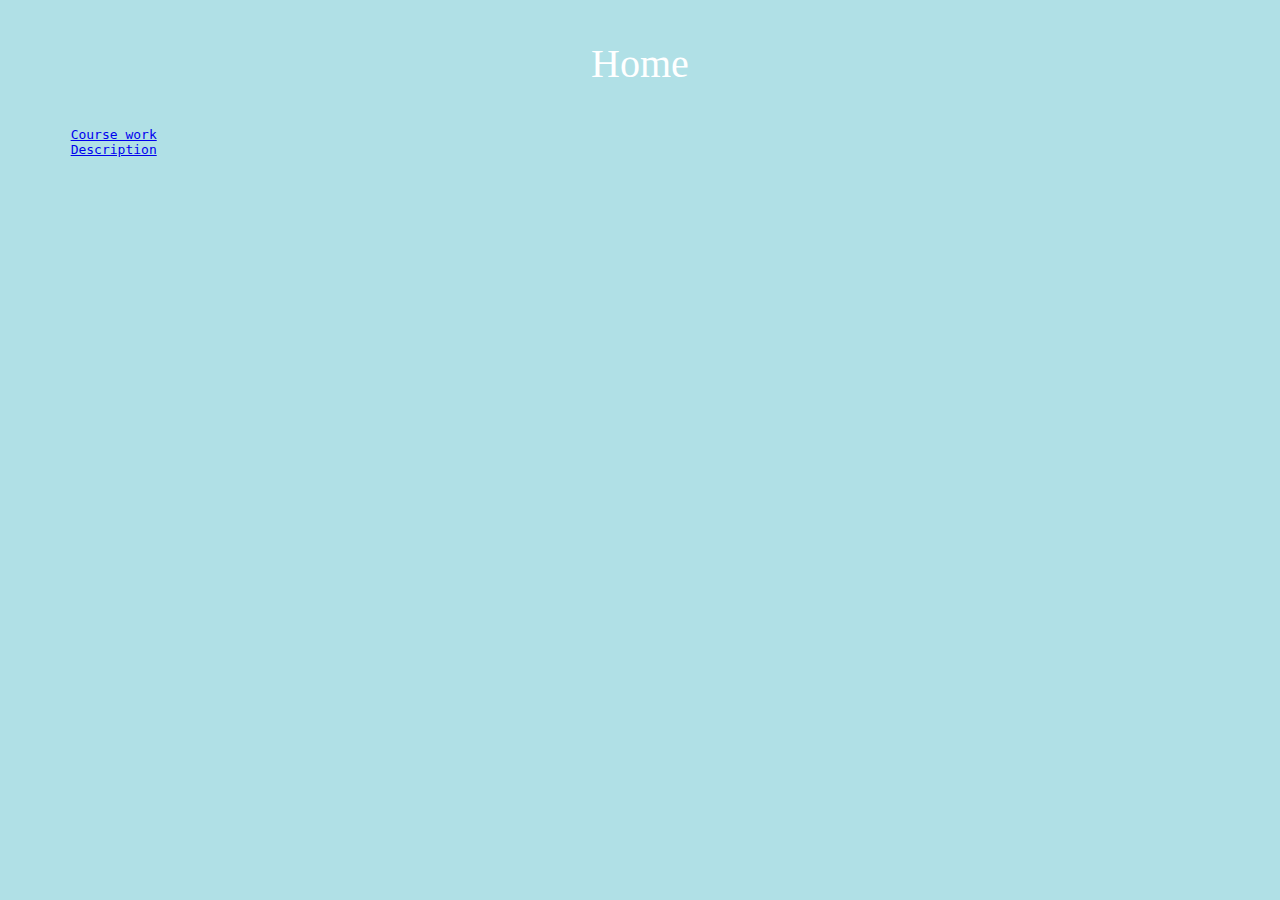
<file: public_html/index.html>
<!DOCTYPE html>
<!--
To change this license header, choose License Headers in Project Properties.
To change this template file, choose Tools | Templates
and open the template in the editor.
-->
<html>
    <head>
        <title>TODO supply a title</title>
        
        <meta charset="UTF-8">
        <meta name="viewport" content="width=device-width, initial-scale=1.0">
    </head>
    <body>
        <body style="background-color:powderblue;">
            <p style="color:white;text-align:center; font-size:40px">Home</p> <pre>
        <a href="courseWork/coursework.html">Course work</a>
        <a href="courseWork/description.txt">Description</a>
            </pre>
    </body>
</html>
</file>
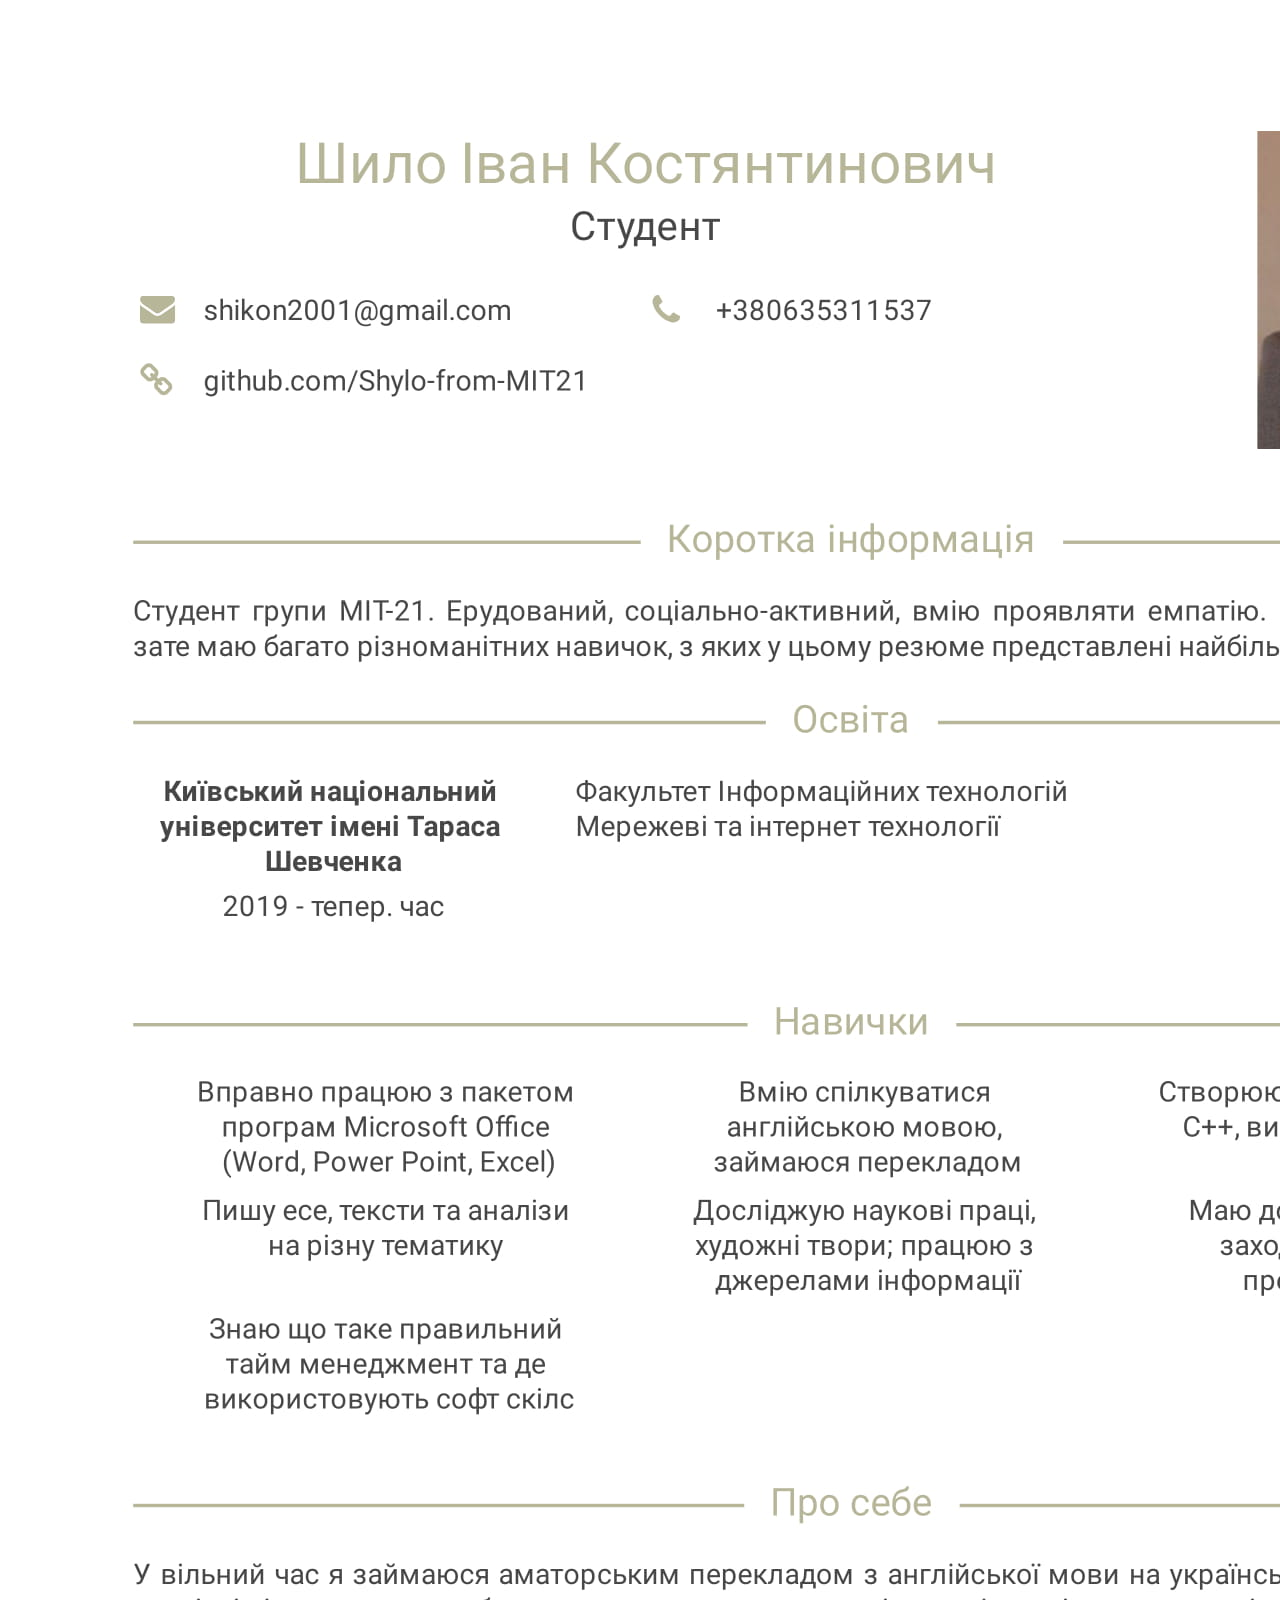
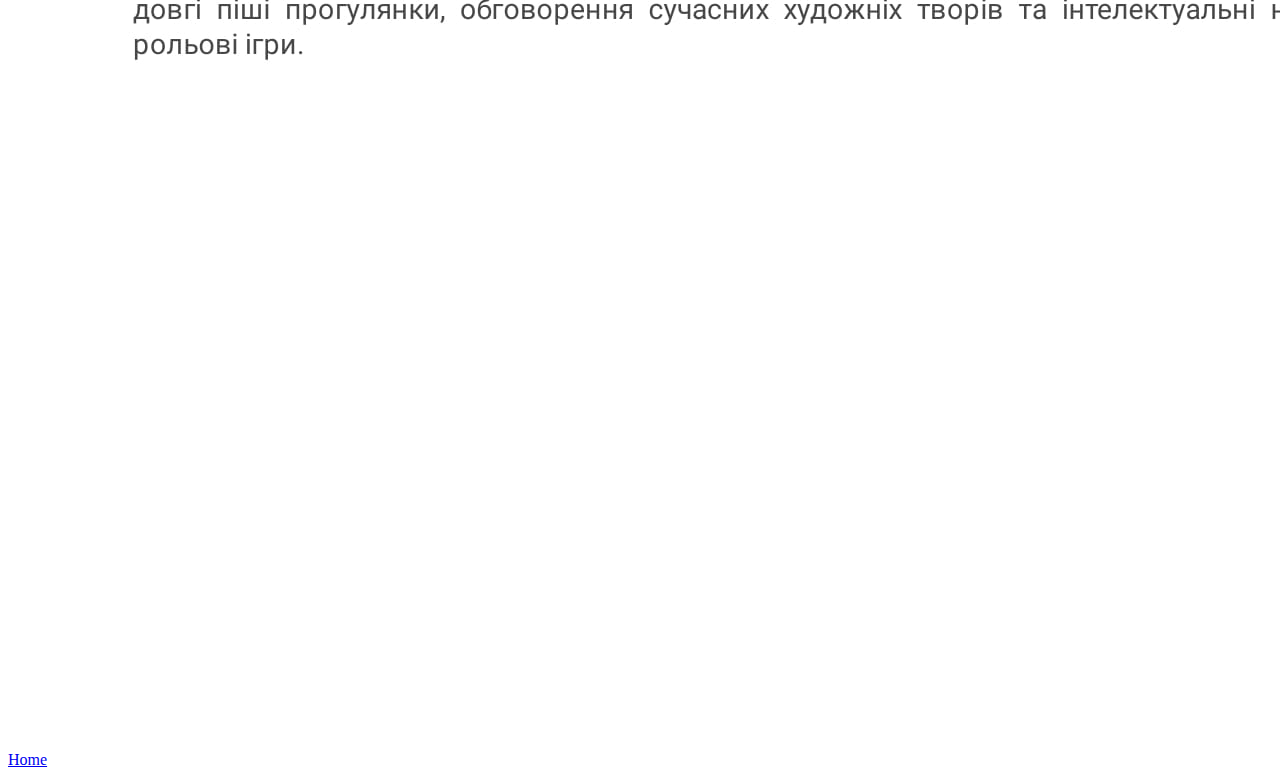
<file: public_html/practice1/practice1.html>
<!DOCTYPE html>
<!--
To change this license header, choose License Headers in Project Properties.
To change this template file, choose Tools | Templates
and open the template in the editor.
-->
<html>
    <head>
        <title>TODO supply a title</title>
        <meta charset="UTF-8">
        <meta name="viewport" content="width=device-width, initial-scale=1.0">
    </head>
    <body>
        <img src="image/Ivan_Shylo_resume (1)-1.jpg" alt=""/>
        <a href="../courseWork/coursework.html">Home</a>
    </body>
</html>
</file>
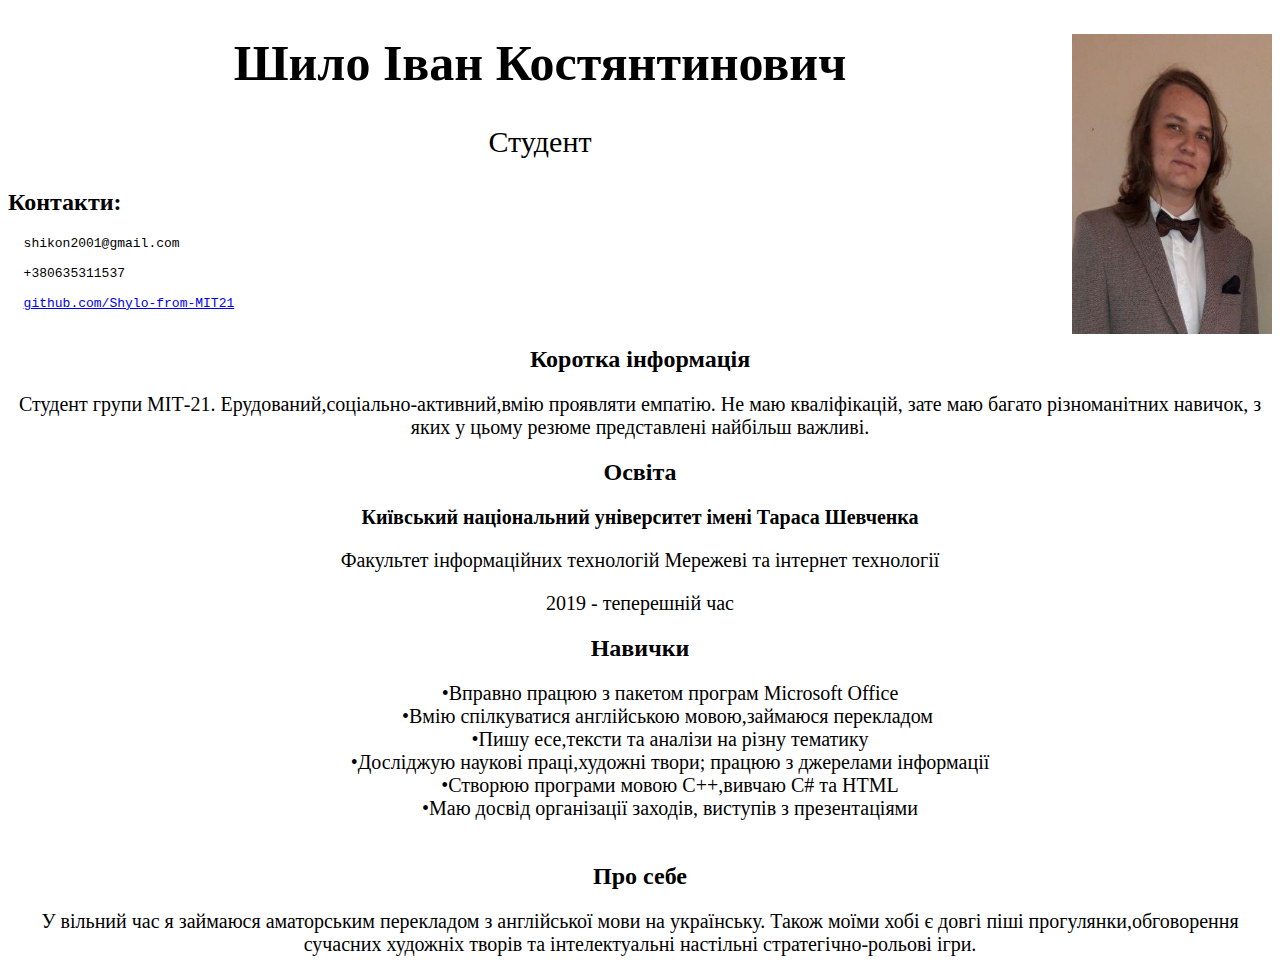
<file: public_html/practice2/practice2.html>
<!DOCTYPE html>
<!--
To change this license header, choose License Headers in Project Properties.
To change this template file, choose Tools | Templates
and open the template in the editor.
-->
<html>
    <head>
        <title>CV_html</title>
        <meta charset="UTF-8">
        <meta name="viewport" content="width=device-width, initial-scale=1.0">
    </head>
        <body>

        <img src="image/во фраке.jpg" alt="" style="float:right; width:200px;height:300px;">
    <h1 style="font-size:50px; text-align:center;">Шило Іван Костянтинович</h1>
    <p style="font-size:30px; text-align:center;">Студент</p>

        <h2 style="">Контакти:</h2>
        <pre>  shikon2001@gmail.com

  +380635311537

  <a href="https://github.com/Shylo-from-MIT21">github.com/Shylo-from-MIT21</a>
        </pre>
        <h2 style="text-align:center;">Коротка інформація</h2>
        <p style="font-size:20px;text-align:center">
            Студент групи МІТ-21. Ерудований,соціально-активний,вмію проявляти емпатію.
            Не маю кваліфікацій, зате маю багато різноманітних навичок, з яких у 
            цьому резюме представлені найбільш важливі.
        </p>
        <h2 style="text-align:center;">Освіта</h2>
        <p style="font-size:20px;text-align:center"><b>
        Київський національний університет імені Тараса Шевченка
            </b> <p style="font-size:20px;text-align:center">Факультет інформаційних технологій
Мережеві та інтернет технології
            <p style="font-size:20px;text-align:center">2019 - теперешній час</p>
        <h2 style="text-align:center;">Навички</h2>
        <pre style="font-size:20px;font-family:verdana;text-align:center">
            •Вправно працюю з пакетом програм Microsoft Office
            •Вмію спілкуватися англійською мовою,займаюся перекладом 
            •Пишу есе,тексти та аналізи на різну тематику
            •Досліджую наукові праці,художні твори; працюю з джерелами інформації
            •Створюю програми мовою С++,вивчаю С# та HTML
            •Маю досвід організації заходів, виступів з презентаціями
        </pre>
        <h2 style="text-align:center;">Про себе</h2>
        <p style="font-size:20px;text-align:center">
            У вільний час я займаюся аматорським перекладом з англійської мови на українську.
            Також моїми хобі є довгі піші прогулянки,обговорення сучасних 
            художніх творів та інтелектуальні настільні стратегічно-рольові ігри.
        </p>
 
    </body>
</html>
</file>
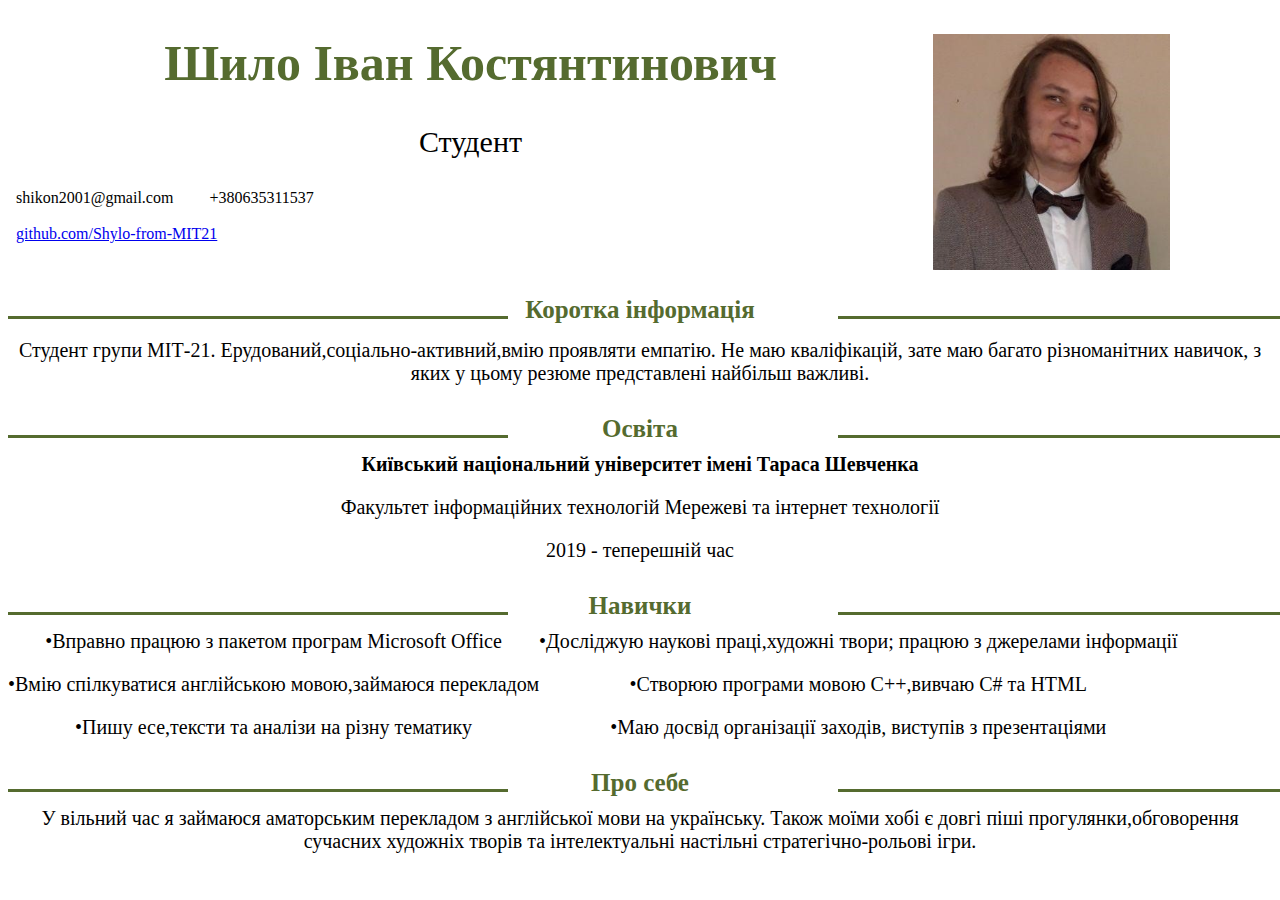
<file: public_html/practice3/practice3.html>
<!DOCTYPE html>
<!--
To change this license header, choose License Headers in Project Properties.
To change this template file, choose Tools | Templates
and open the template in the editor.
-->

    <head>
        <title>CV_html</title>
        <meta charset="UTF-8">
        <meta name="viewport" content="width=device-width, initial-scale=1.0">
        <link href="folderCSS/newcss_practise3.css" rel="stylesheet" type="text/css"/>
    </head>
    
    <body>
        <div class="photo">
            <a href="practice3.html">
                <img src="image/во фраке.jpg" alt=""/>
            </a>
        </div>
        
    <h1 style="font-size:50px; text-align:center;">Шило Іван Костянтинович</h1>
    <p style="font-size:30px;">Студент</p>

        
        <pre>  shikon2001@gmail.com         +380635311537

  <a href="https://github.com/Shylo-from-MIT21">github.com/Shylo-from-MIT21</a>
        </pre>
        <div style="text-align:center ;" class="line">
            <pre> Коротка інформація </pre>
        </div>
        <p>
        Студент групи МІТ-21. Ерудований,соціально-активний,вмію проявляти емпатію.
        Не маю кваліфікацій, зате маю багато різноманітних навичок, з яких у 
        цьому резюме представлені найбільш важливі.
        </p>
        <div style="text-align:center ;" class="line">
         Освіта
        </div>
        <p><b>
        Київський національний університет імені Тараса Шевченка
           </b> <p>Факультет інформаційних технологій
Мережеві та інтернет технології
            <p>2019 - теперешній час</p>
        <div style="text-align:center ;" class="line">
        Навички
        </div>
        
        <div class="card">
            <div class="card-block">

                <p>•Вправно працюю з пакетом програм Microsoft Office</p>
                <p>•Вмію спілкуватися англійською мовою,займаюся перекладом</p>
                <p>•Пишу есе,тексти та аналізи на різну тематику</p>
            </div>
            <div class="card-block">
     
                <p>•Досліджую наукові праці,художні твори; працюю з джерелами інформації</p>
                <p>•Створюю програми мовою С++,вивчаю С# та HTML</p>
                <p>•Маю досвід організації заходів, виступів з презентаціями</p>
            </div>
        </div>
        <div style="text-align:center ;" class="line">
        Про себе
        </div>
        <p>
            У вільний час я займаюся аматорським перекладом з англійської мови на українську.
            Також моїми хобі є довгі піші прогулянки,обговорення сучасних 
            художніх творів та інтелектуальні настільні стратегічно-рольові ігри.
        </p>
    </body>
</file>
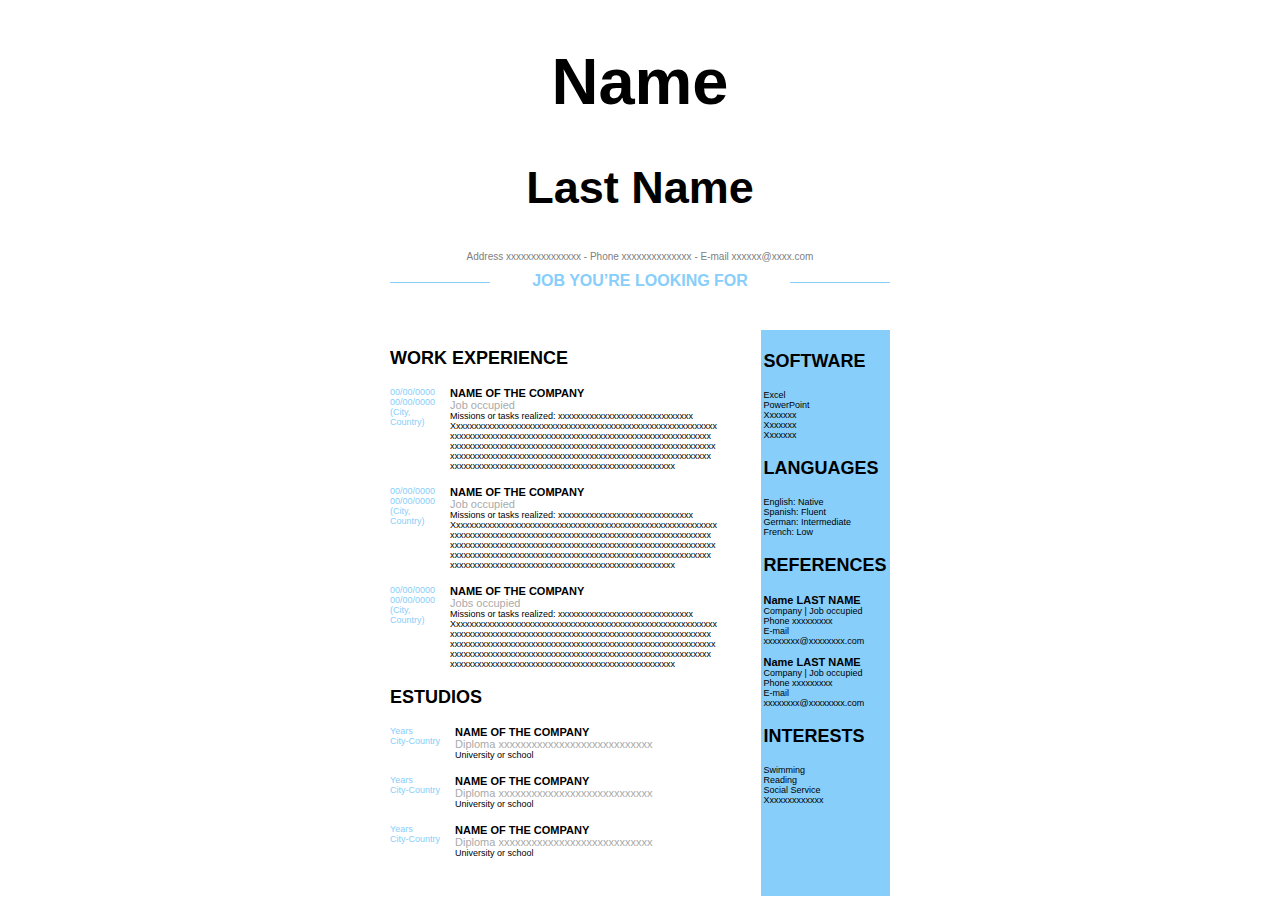
<file: public_html/practice4/practice4.html>
<!DOCTYPE html>
<!--
To change this license header, choose License Headers in Project Properties.
To change this template file, choose Tools | Templates
and open the template in the editor.
-->
<html lang="en">
    <head>
        <meta charset="UTF-8">
        <meta name="viewport" content="width=device-width, initial-scale=1.0">
        <title>Title</title>
        <link rel="stylesheet" href="FolderCSS4/css4.css">
    </head>
<body>
<div class="page">
    <h1 style="font-size: 65px;">Name</h1>
    <h2 style="font-size: 45px;">Last Name</h2>

    <div style="	font-size: 10px; color: gray;">
	Address xxxxxxxxxxxxxxx   -   Phone xxxxxxxxxxxxxx   -   E-mail xxxxxx@xxxx.com
    </div>

	<div class="job">
		JOB YOU’RE LOOKING FOR
	</div>

	<div class="container">

		<article class="article">
		<h3>WORK EXPERIENCE</h3>
		<div class="article__inner">

			<div class="left">
			00/00/0000 <br>
			00/00/0000 <br>
			(City, Country)
			</div>

			<div class="right">
				<div class="head">
				NAME OF THE COMPANY
				</div>
			    <div class="sub">
				Job occupied
				</div>
				<div class="text">
				Missions or tasks realized: xxxxxxxxxxxxxxxxxxxxxxxxxxxxxx
				Xxxxxxxxxxxxxxxxxxxxxxxxxxxxxxxxxxxxxxxxxxxxxxxxxxxxxxxxxxx xxxxxxxxxxxxxxxxxxxxxxxxxxxxxxxxxxxxxxxxxxxxxxxxxxxxxxxxxx xxxxxxxxxxxxxxxxxxxxxxxxxxxxxxxxxxxxxxxxxxxxxxxxxxxxxxxxxxx  xxxxxxxxxxxxxxxxxxxxxxxxxxxxxxxxxxxxxxxxxxxxxxxxxxxxxxxxxx  xxxxxxxxxxxxxxxxxxxxxxxxxxxxxxxxxxxxxxxxxxxxxxxxxx
				</div>
			</div>
				</div>
			<div class="article__inner">
			<div class="left">
			00/00/0000 <br>
			00/00/0000 <br>
			(City, Country)
			</div>

				<div class="right">
					<div class="head">
						NAME OF THE COMPANY
					</div>
					<div class="sub">
						Job occupied
					</div>
					<div class="text">
						Missions or tasks realized: xxxxxxxxxxxxxxxxxxxxxxxxxxxxxx
						Xxxxxxxxxxxxxxxxxxxxxxxxxxxxxxxxxxxxxxxxxxxxxxxxxxxxxxxxxxx xxxxxxxxxxxxxxxxxxxxxxxxxxxxxxxxxxxxxxxxxxxxxxxxxxxxxxxxxx xxxxxxxxxxxxxxxxxxxxxxxxxxxxxxxxxxxxxxxxxxxxxxxxxxxxxxxxxxx  xxxxxxxxxxxxxxxxxxxxxxxxxxxxxxxxxxxxxxxxxxxxxxxxxxxxxxxxxx  xxxxxxxxxxxxxxxxxxxxxxxxxxxxxxxxxxxxxxxxxxxxxxxxxx
                                        </div>
				</div>

			</div>

			<div class="article__inner">
				<div class="left">
					00/00/0000 <br>
					00/00/0000 <br>
					(City, Country)
				</div>

				<div class="right">
					<div class="head">
						NAME OF THE COMPANY
					</div>
					<div class="sub">
						Jobs occupied
					</div>
					<div class="text">
						Missions or tasks realized: xxxxxxxxxxxxxxxxxxxxxxxxxxxxxx
							Xxxxxxxxxxxxxxxxxxxxxxxxxxxxxxxxxxxxxxxxxxxxxxxxxxxxxxxxxxx xxxxxxxxxxxxxxxxxxxxxxxxxxxxxxxxxxxxxxxxxxxxxxxxxxxxxxxxxx xxxxxxxxxxxxxxxxxxxxxxxxxxxxxxxxxxxxxxxxxxxxxxxxxxxxxxxxxxx  xxxxxxxxxxxxxxxxxxxxxxxxxxxxxxxxxxxxxxxxxxxxxxxxxxxxxxxxxx  xxxxxxxxxxxxxxxxxxxxxxxxxxxxxxxxxxxxxxxxxxxxxxxxxx
                                        </div>
				</div>

			</div>
				<h3>ESTUDIOS</h3>
				<div class="article__inner">
					<div class="left">
						Years <br>
						City-Country
					</div>
				<div class="right">
					<div class="head">
						NAME OF THE COMPANY
					</div>

					<div class="sub">
						Diploma xxxxxxxxxxxxxxxxxxxxxxxxxxxx
					</div>
					<div class="text">
						University  or  school
					</div>
                                </div>
                                    
                                </div>

			<div class="article__inner">

				<div class="left">
					Years <br>
					City-Country
                                </div>

				<div class="right">
					<div class="head">
						NAME OF THE COMPANY
					</div>
						
					<div class="sub">
						Diploma xxxxxxxxxxxxxxxxxxxxxxxxxxxx
					</div>

					<div class="text">
						University  or  school
					</div>
				</div>

			</div>
			<div class="article__inner">
				<div class="left">
				Years <br>
					City-Country
                                </div>

				<div class="right">
					<div class="head">
						NAME OF THE COMPANY
					</div>
					<div class="sub">
						Diploma xxxxxxxxxxxxxxxxxxxxxxxxxxxx
					</div>
                                    <div class="text">
					University  or  school
                                    </div>
				</div>

			</div>

			</article>
			<aside class="aside">

			<div class="aside__item">
				<h3>SOFTWARE</h3>

				<div class="text">
					Excel <br>
					PowerPoint <br>
					Xxxxxxx <br>
					Xxxxxxx <br>
					Xxxxxxx <br>
                                </div>	
			</div>
                            <div class="aside__item">
				<h3>LANGUAGES</h3>
				<div class="text">
					English: Native <br>
					Spanish: Fluent <br>
					German: Intermediate <br>
					French: Low
				</div>	
			</div>
                            <div class="aside__item">
                                <h3>REFERENCES</h3>
					<div class="sub">Name LAST NAME</div>
					<div class="text">
						Company | Job occupied<br>
						Phone xxxxxxxxx<br>
						E-mail xxxxxxxx@xxxxxxxx.com

					</div>
					<div class="sub sub--2">Name LAST NAME
                                        </div>
				<div class="text">
					Company | Job occupied<br>
					Phone xxxxxxxxx<br>
					E-mail xxxxxxxx@xxxxxxxx.com
                                </div>	
			</div>

				<div class="aside__item">
				<h3>INTERESTS</h3>
					
					<div class="text">
						Swimming <br>
						Reading <br>
						Social Service <br>
						Xxxxxxxxxxxxx

					</div>	
				</div>
			</aside>
		</div> 	
	</div> 
	
    
    
    
</body>
</html>
</file>
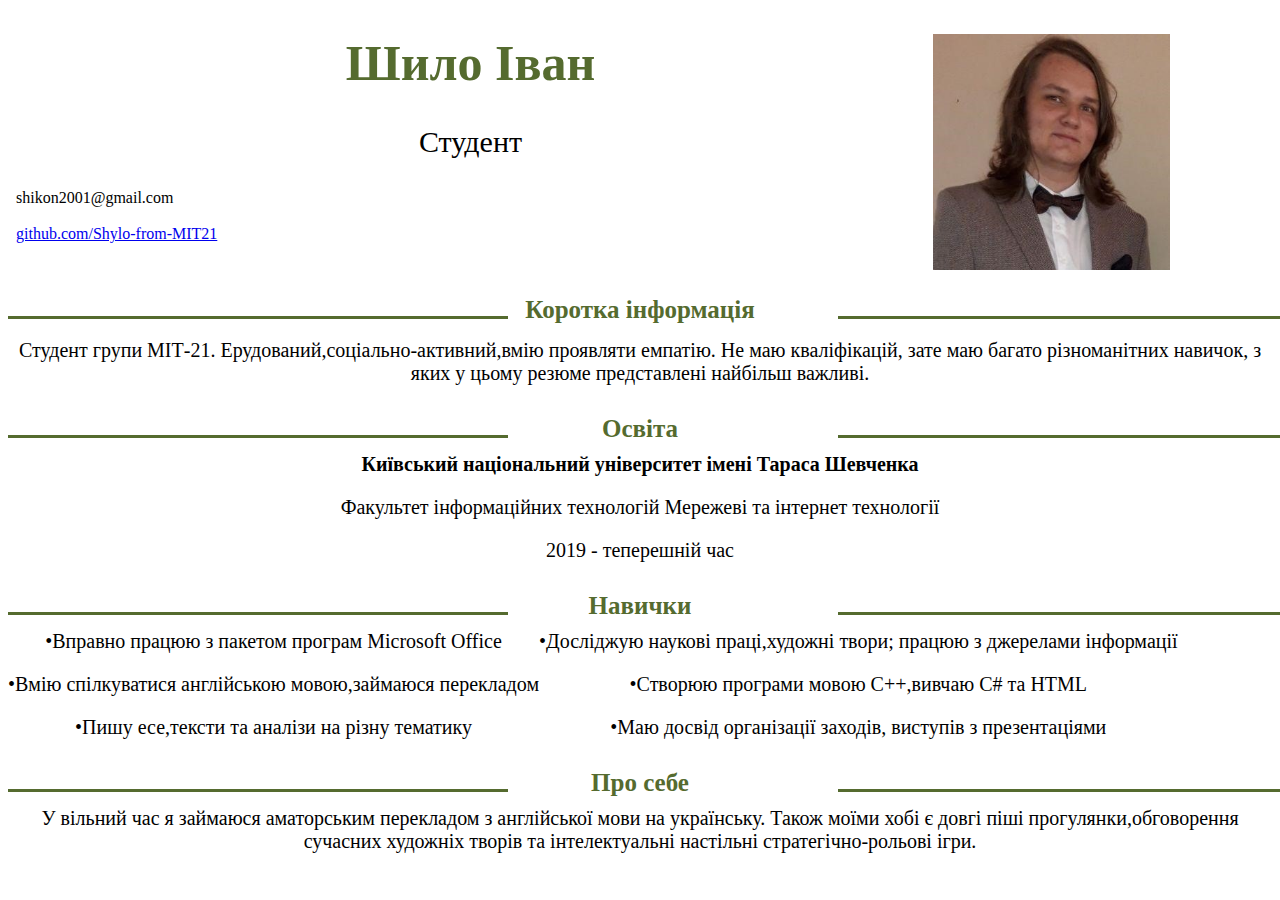
<file: public_html/practice5/practice5.html>
<!DOCTYPE html>
<!--
To change this license header, choose License Headers in Project Properties.
To change this template file, choose Tools | Templates
and open the template in the editor.
-->
<html>
    <head>
        <title>CV_html</title>
        <meta charset="UTF-8">
        <meta name="viewport" content="width=device-width, initial-scale=1.0">
        <link href="folderCSS/newcss_practise3.css" rel="stylesheet" type="text/css"/>
    </head>
    
    <body>
        <div class="photo">
            <a href="practice5.html">
                <img id="image" src="image/во фраке.jpg" alt=""/>
            </a>
        </div>
        
    <h1 id="firstnam" style="font-size:50px; text-align:center;">Шило Іван</h1>
    <p style="font-size:30px;">Студент</p>

        
    <pre>  <a id="em">shikon2001@gmail.com</a>         

  <a href="https://github.com/Shylo-from-MIT21">github.com/Shylo-from-MIT21</a>
        </pre>
        <div style="text-align:center ;" class="line">
            <pre> Коротка інформація </pre>
        </div>
        <p>
        Студент групи МІТ-21. Ерудований,соціально-активний,вмію проявляти емпатію.
        Не маю кваліфікацій, зате маю багато різноманітних навичок, з яких у 
        цьому резюме представлені найбільш важливі.
        </p>
        <div style="text-align:center ;" class="line">
         Освіта
        </div>
        <p><b>
        Київський національний університет імені Тараса Шевченка
           </b> <p>Факультет інформаційних технологій
Мережеві та інтернет технології
            <p>2019 - теперешній час</p>
        <div style="text-align:center ;" class="line">
        Навички
        </div>
        
        <div class="card">
            <div class="card-block">

                <p>•Вправно працюю з пакетом програм Microsoft Office</p>
                <p>•Вмію спілкуватися англійською мовою,займаюся перекладом</p>
                <p>•Пишу есе,тексти та аналізи на різну тематику</p>
            </div>
            <div class="card-block">
     
                <p>•Досліджую наукові праці,художні твори; працюю з джерелами інформації</p>
                <p>•Створюю програми мовою С++,вивчаю С# та HTML</p>
                <p>•Маю досвід організації заходів, виступів з презентаціями</p>
            </div>
        </div>
        <div style="text-align:center ;" class="line">
        Про себе
        </div>
        <p>
            У вільний час я займаюся аматорським перекладом з англійської мови на українську.
            Також моїми хобі є довгі піші прогулянки,обговорення сучасних 
            художніх творів та інтелектуальні настільні стратегічно-рольові ігри.
        </p>
    <script src="js/ajax-utils.js" type="text/javascript"></script>
    <script src="js/app.js" type="text/javascript"></script>
    </body>
</html>
</file>
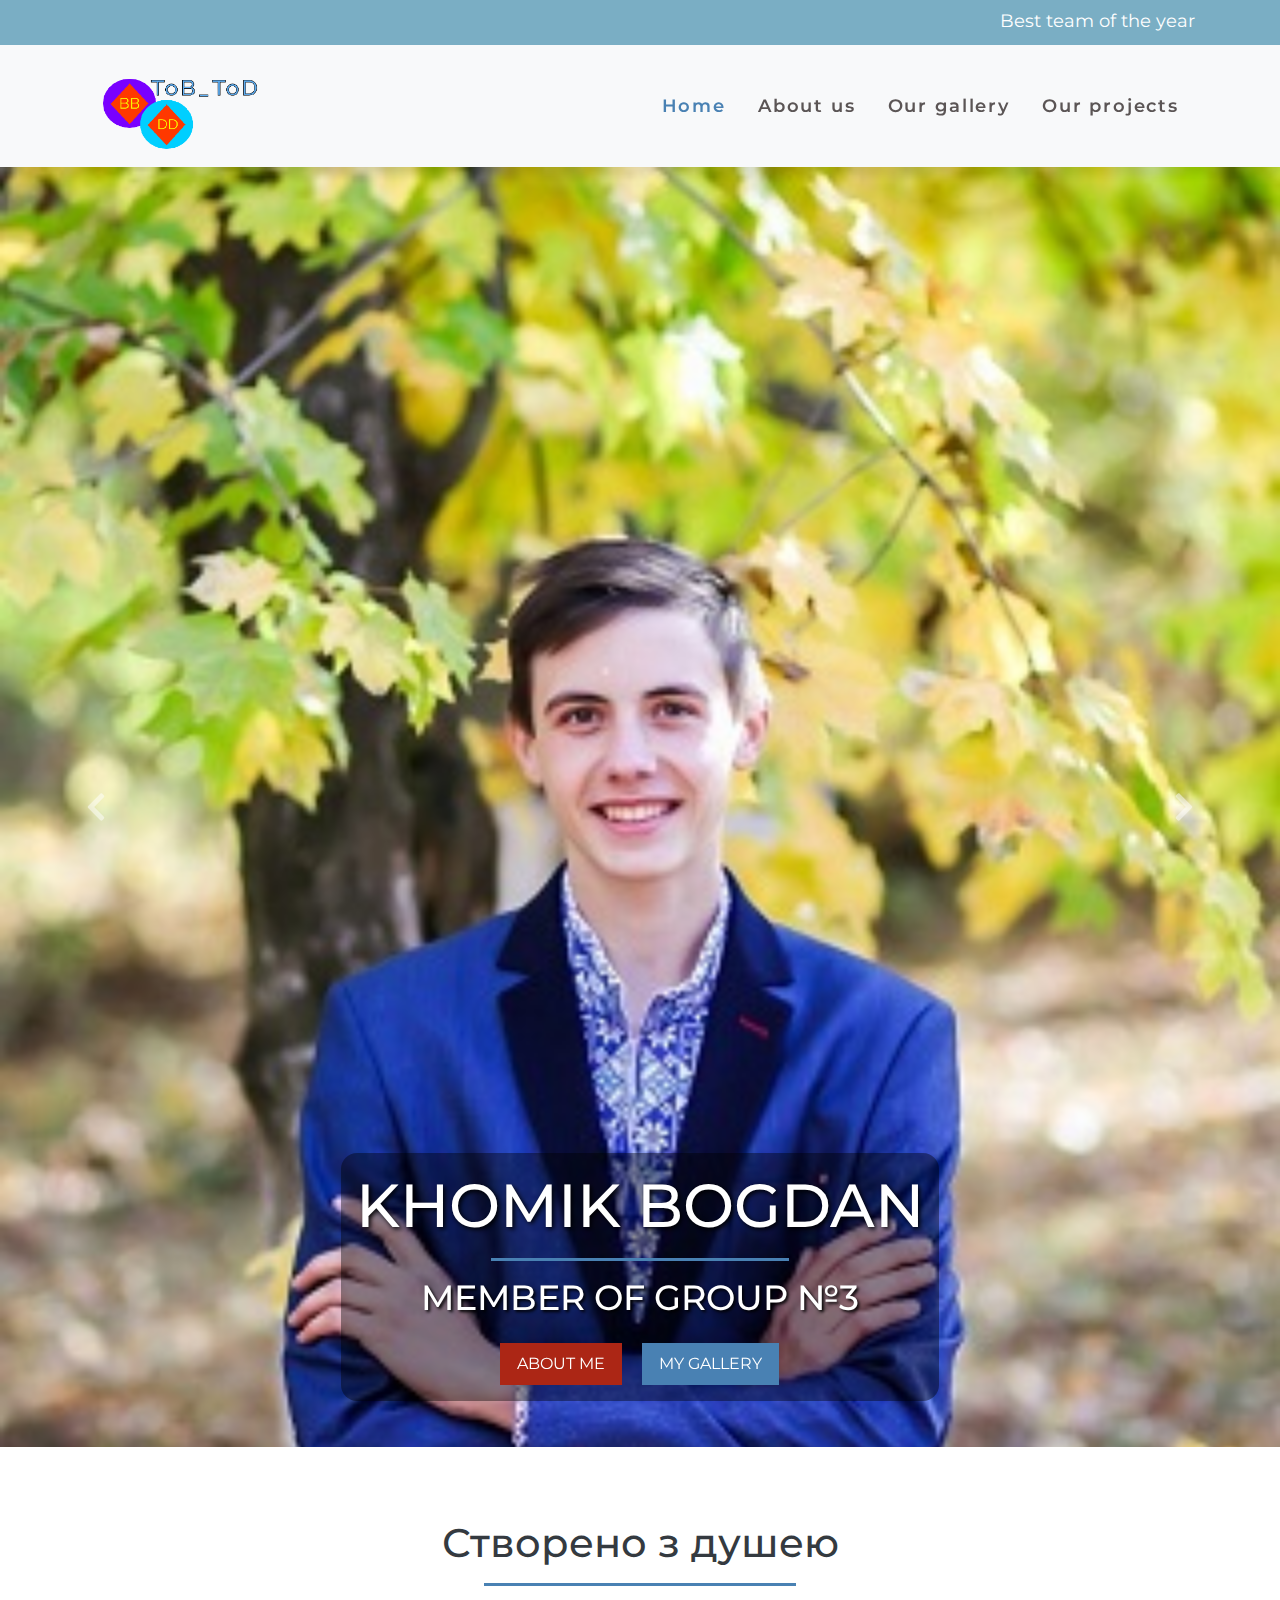
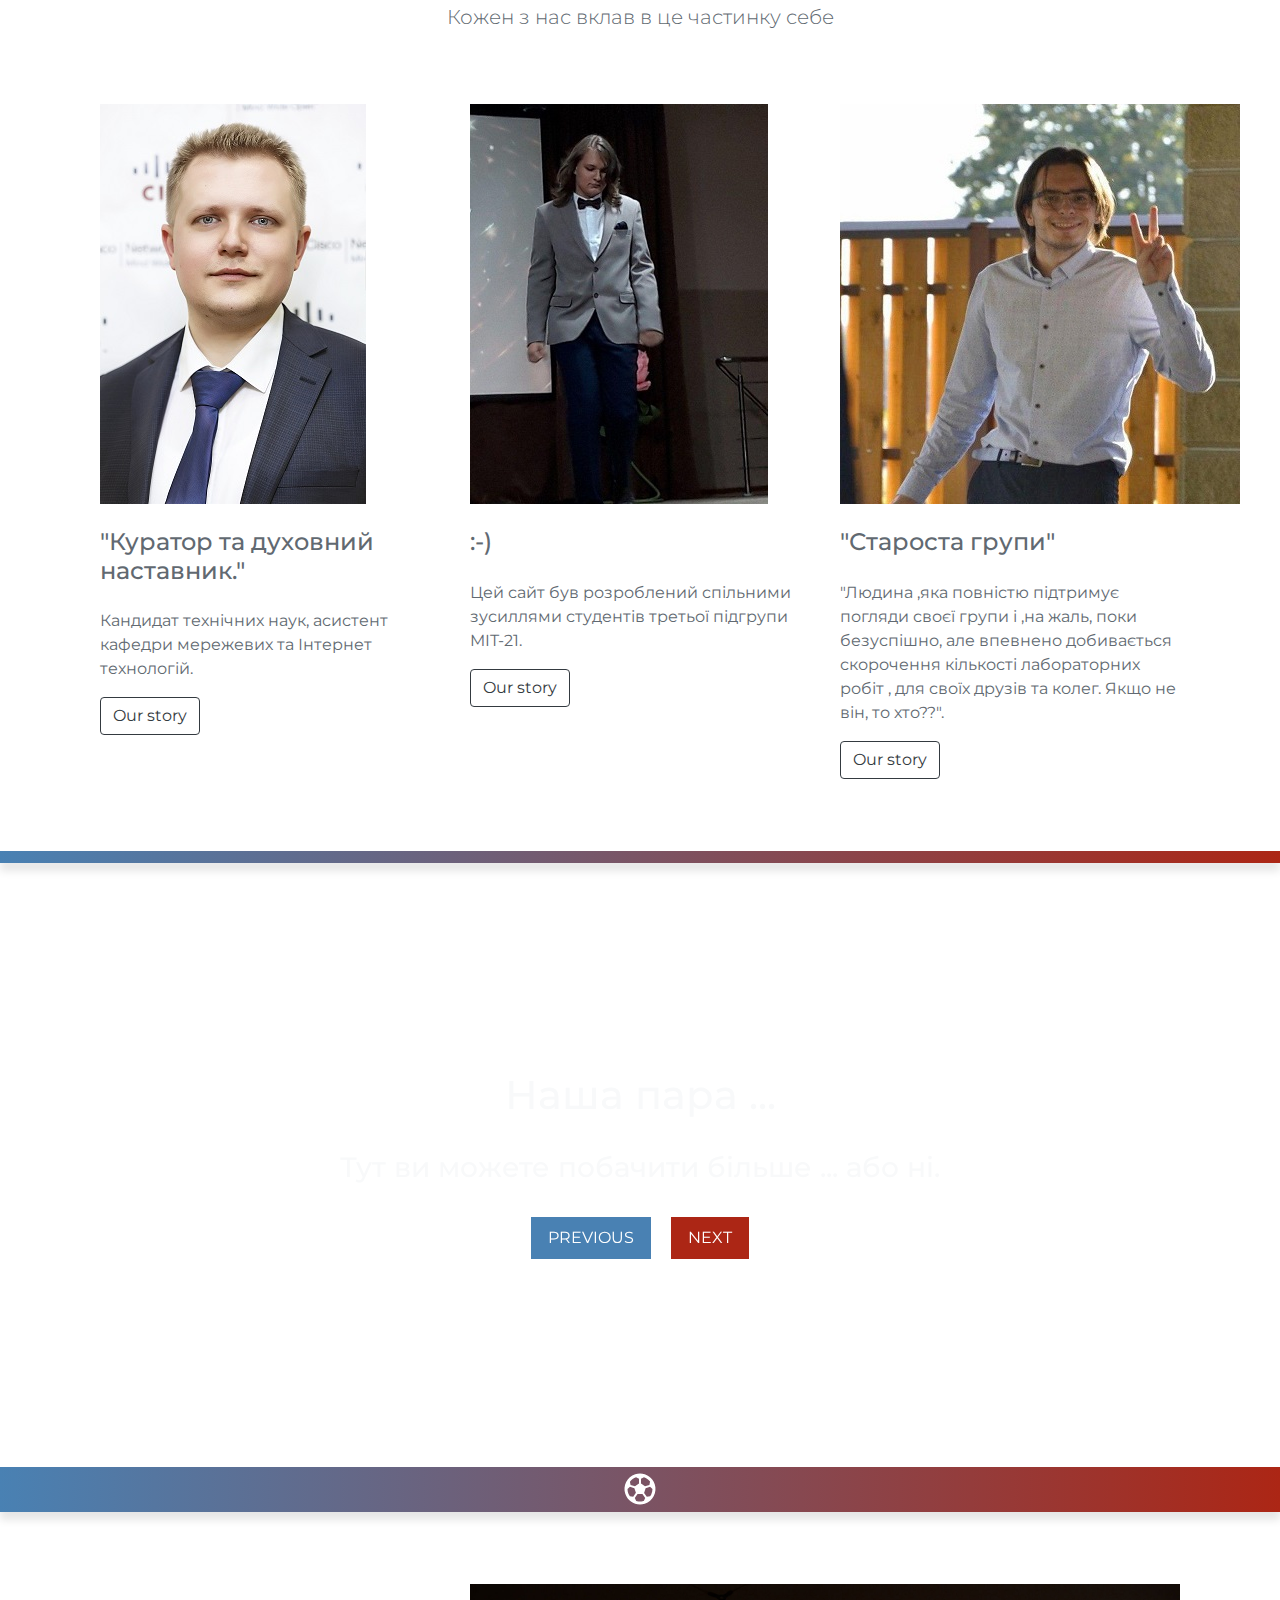
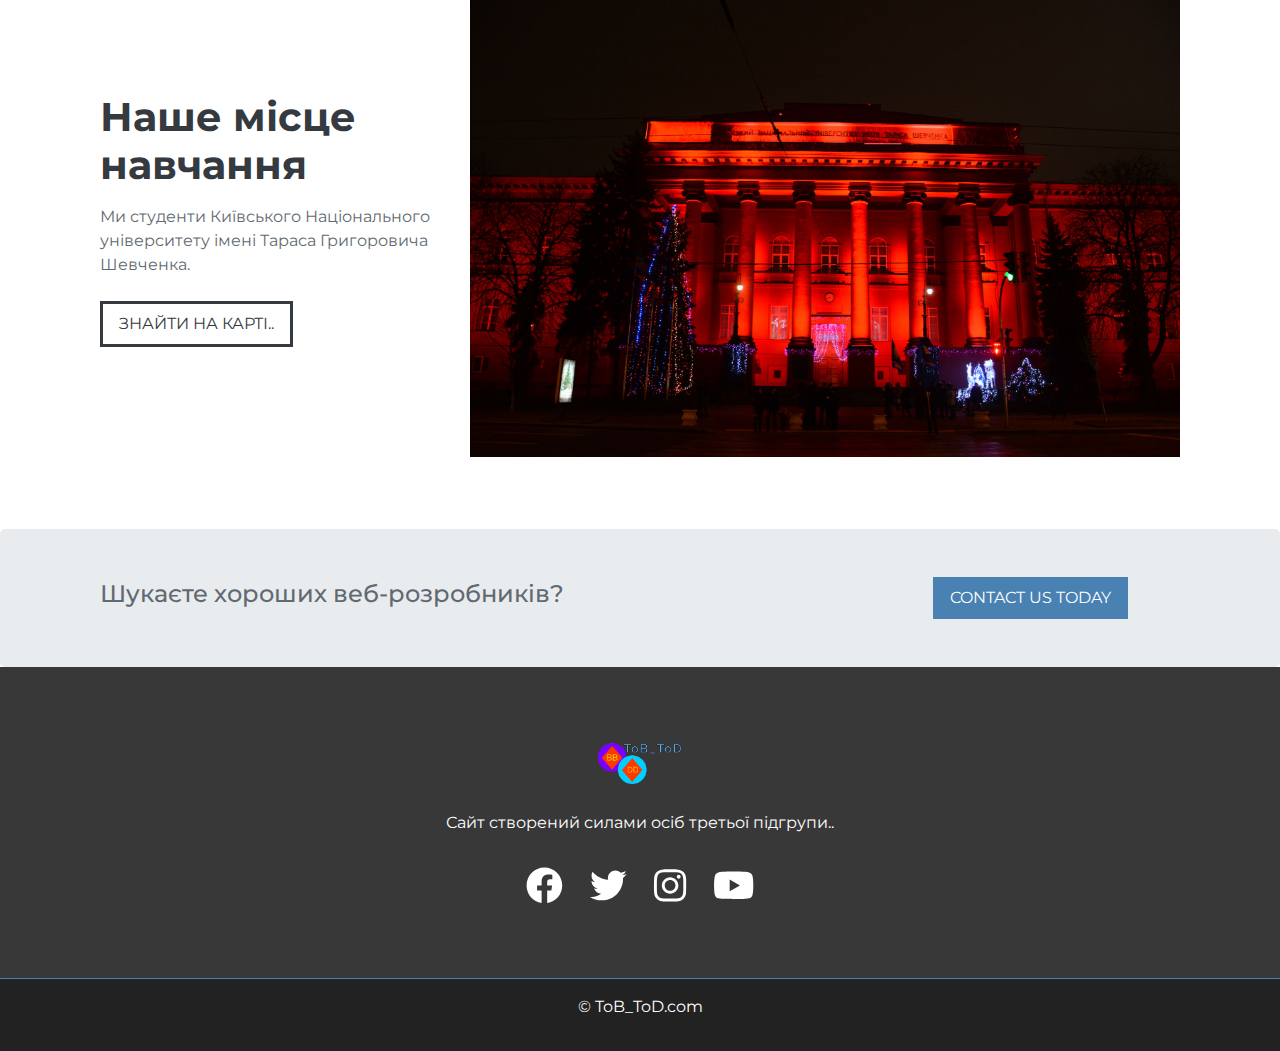
<file: public_html/practise7/practise7.html>
<!DOCTYPE html>
<html lang="en">
<head>
	<meta charset="UTF-8">
	<meta name="viewport" content="width=device-width, initial-scale=1.0, viewport-fit=cover">
   <meta http-equiv="X-UA-Compatible" content="ie=edge">
	<title>HTML5 Website with Bootstrap | Responsive Website Design</title>
	<link rel="shortcut icon" href="img/logo.ico">
	<!-- Bootstrap 4.5 CSS -->
	<link rel="stylesheet" href="css/bootstrap.min.css">
	<!-- Style CSS -->
	<link rel="stylesheet" href="css/style.css">
	<!-- Google Fonts -->
	<link href="https://fonts.googleapis.com/css?family=Montserrat:300,400,500,600,700&display=swap" rel="stylesheet">
</head>
<body>

	<!-- Top Bar -->

	<div class="top-bar">
		<div class="container">
			<div class="row-12 text-right">
                            <a name="Home"></a>
                            <p><a href="#Team">Best team of the year</a></p>
			</div>
		</div>
	</div>

	<!-- End Top Bar -->



	<!-- Navigation -->

	<nav class="navbar bg-light navbar-light navbar-expand-lg">
		<div class="container">
			
			<a class="navbar-brand"><img src="img/logo.png" alt="Logo" title="Logo"></a>

			<button class="navbar-toggler" type="button" data-toggle="collapse" data-target="#navbarResponsive">
				<span class="navbar-toggler-icon"></span>
			</button>

			<div class="collapse navbar-collapse" id="navbarResponsive">
				
				<ul class="navbar-nav ml-auto">
					<li class="nav-item"><a href="#" class="nav-link active">Home</a></li>
					<li class="nav-item"><a href="#About" class="nav-link">About us</a></li>
					<li class="nav-item"><a href="#Gallery" class="nav-link">Our gallery</a></li>
					<li class="nav-item"><a href="#Projects" class="nav-link">Our projects</a></li>
					
				</ul>

			</div>

		</div>
	</nav>
        
        <div id="carousel" class="carousel slide" data-ride="carousel" data-interval="6000">
            <a name="Gallery"></a> 
            <div class="carousel-inner">
                <div class="carousel-item active">
                    <img src="img/carousel/1.jpg" alt="" class="w-100">
                    <div class="carousel-caption">
                        <div class="container4">
                            <div class="row justify-content-center">
                                <div class="col-8 bg-custom d-none d-md-block py-3 px-0">
                                    <h1>Khomik Bogdan</h1>
                                    <div class="border-top border-primary w-50 mx-auto my-3"></div>
                                    <h3 class="pb-3">Member of group №3</h3>
                                    <a href="https://bohdankhomik.github.io/WebDes2020/public_html/practise3/CVinHtmlCSS.html" class="btn btn-danger btn-lg mr-2">About me</a>
                                    <a href="https://bohdankhomik.github.io/WebDes2020/public_html/practise3/CVinHtmlCSS.html" class="btn btn-primary btn-lg ml-2">My gallery</a>
                                </div>
                            </div>
                        </div>
                    </div>
                </div>
		<div class="carousel-item">
                    <img src="img/carousel/2.jpg" alt="" class="w-100">
                    <div class="carousel-caption">
                        <div class="container4">
                            <div class="row justify-content-center">
                                <div class="col-8 bg-custom d-none d-md-block py-3 px-0">
                                <h1>Shmat Kateryna</h1>
                                <div class="border-top border-primary w-50 mx-auto my-3"></div>
                                <h3 class="pb-3">Member of group №3</h3>
                                <a href="https://katerynashmat.github.io/WebDev2020/public_html/Practice3/cvhtmlcss.html" class="btn btn-danger btn-lg mr-2">About me</a>
                                <a href="https://katerynashmat.github.io/WebDev2020/public_html/Practice3/cvhtmlcss.html" class="btn btn-primary btn-lg ml-2">My gallery</a>
                                </div>
                            </div>

                        </div>

                    </div>
                </div>
                <div class="carousel-item">
                    <img src="img/carousel/3.jpg" alt="" class="w-100">
                    <div class="carousel-caption">
                        <div class="container2">
                            <div class="row justify-content-center">
                                <div class="col-8 bg-custom d-none d-md-block py-3 px-0">
                                    <h1>Danylo Baida</h1>
                                    <div class="border-top border-primary w-50 mx-auto my-3"></div>
                                    <h3 class="pb-3">Member of group №3</h3>
                                    <a href="https://dan4ef.github.io/courseWork/public_html/practice5/CVhtmlCSS.html" class="btn btn-danger btn-lg mr-2">About me</a>
                                    <a href="https://dan4ef.github.io/courseWork/public_html/practice5/CVhtmlCSS.html" class="btn btn-primary btn-lg ml-2">My gallery</a>
                                </div>
                            </div>
                        </div>
                    </div>
                </div>
                <div class="carousel-item">
                    <img src="img/carousel/4.jpg" alt="" class="w-100">
                    <div class="carousel-caption">
                        <div class="container2">
                            <div class="row justify-content-center">
                                <div class="col-8 bg-custom d-none d-md-block py-3 px-0">
                                    <h1>Shylo Ivan</h1>
                                    <div class="border-top border-primary w-50 mx-auto my-3"></div>
                                    <h3 class="pb-3">Member of group №3</h3>
                                    <a href="https://shylo-from-mit21.github.io/Course-Work-Final/public_html/practice5/practice5.html" class="btn btn-danger btn-lg mr-2">About me</a>
                                    <a href="https://shylo-from-mit21.github.io/Course-Work-Final/public_html/practice5/practice5.html" class="btn btn-primary btn-lg ml-2">My gallery</a>
                                </div>
                            </div>
                        </div>
                    </div>
                </div>
                <div class="carousel-item">
                    <img src="img/carousel/5.jpg" alt="" class="w-100">
                    <div class="carousel-caption">
                        <div class="container2">
                            <div class="row justify-content-center">
                                <div class="col-8 bg-custom d-none d-md-block py-3 px-0">
                                    <h1>Danylo Kulbachynskiy</h1>
                                    <div class="border-top border-primary w-50 mx-auto my-3"></div>
                                    <h3 class="pb-3">Member of group №3</h3>
                                    <a href="https://pixel-star.github.io/pixel-web2020/public_html/practice%203/practice%203.html" class="btn btn-danger btn-lg mr-2">About me</a>
                                    <a href="https://pixel-star.github.io/pixel-web2020/public_html/practice%203/practice%203.html" class="btn btn-primary btn-lg ml-2">My gallery</a>
                                </div>
                            </div>
                        </div>
                    </div>
                </div>
                <div class="carousel-item">
                    <img src="img/carousel/6.jpg" alt="" class="w-100">
                    <div class="carousel-caption">
                        <div class="container2">
                            <div class="row justify-content-center">
                                <div class="col-8 bg-custom d-none d-md-block py-3 px-0">
                                    <h1>Bogdan Lapshin</h1>
                                    <div class="border-top border-primary w-50 mx-auto my-3"></div>
                                    <h3 class="pb-3">Member of group №3</h3>
                                    <a href="https://bogdanlapshin.github.io/BogdanLapshin/public_html/practice3/practice3.html" class="btn btn-danger btn-lg mr-2">About me</a>
                                    <a href="https://bogdanlapshin.github.io/BogdanLapshin/public_html/practice3/practice3.html" class="btn btn-primary btn-lg ml-2">My gallery</a>
                                </div>
                            </div>
                        </div>
                    </div>
                </div>     
		<a href="#carousel" class="carousel-control-prev" role="button" data-slide="prev">
                    <span class="fas fa-chevron-left fa-2x"></span>
		</a>
                <a href="#carousel" class="carousel-control-next" role="button" data-slide="next">
                    <span class="fas fa-chevron-right fa-2x"></span>
		</a>
            </div>
	<!-- End Image Carousel -->


	<!-- Main Page Heading -->

	<div class="col-12 text-center mt-5">
            <a name="About"></a> 

		<h1 class="text-dark pt-4">Створено з душею</h1>
		<div class="border-top border-primary w-25 mx-auto my-3"></div>
		<p class="lead">Кожен з нас вклав в це частинку себе</p>

	</div>

	<!-- Three Column Section -->

	<div class="container">
		<div class="row my-5">

			<div class="col-md-4 my-4">
                                <img src="img/Herasymenko.jpg" alt=""/>
				<h4 class="my-4">"Куратор та духовний наставник."</h4>
                <p>Кандидат технічних наук, асистент кафедри мережевих та Інтернет технологій.</p>
				<a href="http://fit.univ.kiev.ua/archives/9968" class="btn btn-outline-dark btn-md">Our story</a>
			</div>
			<div class="col-md-4 my-4">
				<img src="img/carousel/4.jpg" alt="">
				<h4 class="my-4">:-)</h4>
                <p>Цей сайт був розроблений спільними зусиллями студентів третьої підгрупи MIT-21.</p>
				<a href="https://nitd.knu.ua/" class="btn btn-outline-dark btn-md">Our story</a>
			</div>
                    	<div class="col-md-4 my-4">
				<img src="img/carousel/5.jpg" alt="">
				<h4 class="my-4">"Староста групи"</h4>
                <p>"Людина ,яка повністю підтримує погляди своєї групи і ,на жаль, поки безуспішно, але впевнено добивається скорочення кількості лабораторних робіт , для своїх друзів та колег. Якщо не він, то хто??".</p>
				<a href="https://pixel-star.github.io/pixel-web2020/public_html/practice%203/practice%203.html" class="btn btn-outline-dark btn-md">Our story</a>
			</div>

		</div>
	</div>

	<!-- End Three Column Section -->


	<!-- Emoji Navbar First -->

	<a href="#emoji" role="button" data-toggle="collapse" class="navbar navbarbg-primary sticky-top emoji"></a>

	<!-- Start Fixed Background IMG -->

	<div class="fixed-background">
            <a name="Projects"></a> 
		<div class="row text-light py-5">
			<div class="col-12 text-center">
				
				<h1> Наша пара ...</h1>
                <h3 class="py-4"> Тут ви можете побачити більше ... або ні.</h3>

				<button type="button" data-toggle="modal" data-target="#modal1" class="btn btn-primary btn-lg mr-2">Previous</button>
				<button type="button" data-toggle="modal" data-target="#modal1" class="btn btn-danger btn-lg ml-2">Next</button>

			</div>
		</div>

		<div class="fixed-wrap">
			<div class="fixed">
				
			</div>
		</div>
	</div>
        
        <a href="#emoji" role="button" data-toggle="collapse" class="navbar navbarbg-primary sticky-top emoji"><i class="far fa-futbol"></i></a>
	<!-- Modal Popup -->
	<!-- Start Two Column Section -->
        <div class="modal fade" id="modal1">
            <div class="modal-dialog">
                <img src="img/emoji/panda.gif" alt="" class="w-100">
            </div>
        </div>
	<div class="container my-5">
		<div class="row py-4">
			
			<div class="col-lg-4 mb-4 my-lg-auto">
				<h1 class="text-dark font-weight-bold mb-3">Наше місце навчання</h1>
				<p class="mb-4">Ми студенти Київського Національного університету імені Тараса Григоровича Шевченка.</p>
				<a href="https://www.google.com.ua/maps/place/%D0%9A%D0%B8%D0%B5%D0%B2%D1%81%D0%BA%D0%B8%D0%B9+%D0%BD%D0%B0%D1%86%D0%B8%D0%BE%D0%BD%D0%B0%D0%BB%D1%8C%D0%BD%D1%8B%D0%B9+%D1%83%D0%BD%D0%B8%D0%B2%D0%B5%D1%80%D1%81%D0%B8%D1%82%D0%B5%D1%82+%D0%B8%D0%BC.+%D0%A2%D0%B0%D1%80%D0%B0%D1%81%D0%B0+%D0%A8%D0%B5%D0%B2%D1%87%D0%B5%D0%BD%D0%BA%D0%B0/@50.44238,30.5086502,16.76z/data=!4m5!3m4!1s0x40d4cef9c7d6616b:0x592e3b185607fc91!8m2!3d50.4420868!4d30.5104024?hl=ru" target="_blank" class="btn btn-outline-dark btn-lg">Знайти на карті..</a>
			</div>

			<div class="col-lg-8">
				<img src="img/red.jpg" alt="" class="w-100">
			</div>

		</div>
	</div>

	<!-- End Two Column Section -->


	<!-- Start Jumbotron -->

	<div class="jumbotron py-5 mb-0">
		<div class="container">
			<div class="row">
				
				<div class="col-md-7 col-lg-8 col-xl-9 my-auto">
					<h4>Шукаєте хороших веб-розробників?</h4>
				</div>

				<div class="col-md-5 col-lg-4 col-xl-3 pt-4 pt-md-0">
					<a href="tel:+380995170049" class="btn btn-primary btn-lg">Contact Us Today</a>
				</div>

			</div>
		</div>
	</div>

	<!-- End Jumbotron -->


	<!-- Start Footer -->

	<footer>
		<div class="container">
			<div class="row text-light text-center py-4 justify-content-center">
				<a name="Team"></a> 
				<div class="col-sm-10 col-md-8 col-lg-6">
                                    <img src="img/logo.png" alt="">
					<p>Сайт створений силами осіб третьої підгрупи..</p>
					<ul class="social pt-3">
						<li><a href="https://www.facebook.com/katyusha.shmat.12" target="_blank"><i class="fab fa-facebook"></i></a></li>
						<li><a href="https://twitter.com/mystevejobs" target="_blank"><i class="fab fa-twitter"></i></a></li>
						<li><a href="https://www.instagram.com/_bodianych_/" target="_blank"><i class="fab fa-instagram"></i></a></li>
						<li><a href="https://www.youtube.com/user/MatthewPatrick13" target="_blank"><i class="fab fa-youtube"></i></a></li>
					</ul>
				</div>

			</div>
		</div>
	</footer>

	<!-- End Footer -->


	<!-- Start Socket -->

	<div class="socket text-light text-center py-3">
		<p>&copy; <a href="#Home" target="_blank">ToB_ToD.com</a></p>
	</div>

	<!-- End Socket -->


	<!-- Script Source Files -->

	<!-- jQuery -->
	<script src="js/jquery-3.5.1.min.js"></script>
	<!-- Bootstrap 4.5 JS -->
	<script src="js/bootstrap.min.js"></script>
	<!-- Popper JS -->
	<script src="js/popper.min.js"></script>
	<!-- Font Awesome -->
	<script src="js/all.min.js"></script>

	<!-- End Script Source Files -->
</body>
</html>
</file>
<file: public_html/practice3/folderCSS/newcss_practise3.css>
/*
To change this license header, choose License Headers in Project Properties.
To change this template file, choose Tools | Templates
and open the template in the editor.
*/

*{
    font-family: verdana;
}
h1{
    color: darkolivegreen; 
}
p {
    font-size:20px; 
    text-align:center;
}
.line {
	position:relative;
        text-align: center; 
	top: 10px;
	font-size: 25px;
	font-weight: bold;
	color: darkolivegreen;
}
.line:before,
.line:after {
	content: '';
	width: 500px;
	height: 3px;
	background-color: darkolivegreen;
	position: absolute;
	top: 20px;
	left: 0px;
}
.line:after {
	left: 830px;}

.photo {
    display: flex;
    justify-content: center;
    float: right;
    width: auto;
}
img {
  width: 70%;
  height: auto;
}

.card{
  display: flex;
}
.card-block:first,
.card-block:second
{
  width: 500px;
  height: 200px;
}
.card-block:second{
    text-align: right;
}
</file>
<file: public_html/practice4/FolderCSS4/css4.css>
body {
	text-align: center;
	font-family: "Century Gothic", sans-serif;
}
.page {
	width: 500px;
	height: 800px;
	text-align: center;
	margin: 0 auto;
}

.job {
	position: relative;
	top: 10px;
	font-size: 16px;
	font-weight: bold;
	color: lightskyblue;
}
.job:before,
.job:after {
	content: '';
	width: 100px;
	height: 1px;
	background-color: lightskyblue;
	position: absolute;
	top: 10px;
	left: 0px;
}
.job:after {
	left: 400px;
}
.container {
	display: flex;
	height: 100px;
	margin-top: 50px;
}
.article {
	text-align: left;
	width: 75%;
}
.aside {
	background-color: lightskyblue;
	text-align: left;
	width: 25%;
	height: 100%;
}
h3 {
	font-size: 18px;
	font-weight: 700;
}
.article__inner {
	display: flex;
	margin-top: 15px;
}
.left {
	color: lightskyblue;
	font-size: 9px;
}
.right {
	margin-left: 15px;
}
.head {
	font-size: 11px;
	font-weight: 700;
}
.sub {
	font-size: 11px;
	color: #aaa;
}
.text {
	font-size: 9px;
}
.heading--2 {
	margin-top: 20px;
}
.aside {
	padding: 3px;
	height: 560px;
}
.aside__item .sub{
	font-weight: 700;
	color: #000;
}
.sub--2 {
	margin-top: 10px;
}
</file>
<file: public_html/practice5/folderCSS/newcss_practise3.css>
/*
To change this license header, choose License Headers in Project Properties.
To change this template file, choose Tools | Templates
and open the template in the editor.
*/

*{
    font-family: verdana;
}
h1{
    color: darkolivegreen; 
}
p {
    font-size:20px; 
    text-align:center;
}
.line {
	position:relative;
        text-align: center; 
	top: 10px;
	font-size: 25px;
	font-weight: bold;
	color: darkolivegreen;
}
.line:before,
.line:after {
	content: '';
	width: 500px;
	height: 3px;
	background-color: darkolivegreen;
	position: absolute;
	top: 20px;
	left: 0px;
}
.line:after {
	left: 830px;}

.photo {
    display: flex;
    justify-content: center;
    float: right;
    width: auto;
}
img {
  width: 70%;
  height: auto;
}

.card{
  display: flex;
}
.card-block:first,
.card-block:second
{
  width: 500px;
  height: 200px;
}
.card-block:second{
    text-align: right;
}
</file>
<file: public_html/practise7/css/style.css>
/*-- Body Reset --*/

body {
  overflow-x: hidden;
  font-family: 'Montserrat', sans-serif;
  color: #616971;
}


/*============= TOP BAR HEADER =============*/

.top-bar {
  background: #7aaec4;
  height: 2.8rem;
  padding: 0.5rem 0;
}

.top-bar a {
  color: white;
  text-decoration: none;
  font-size: 1.1rem;
}


/*============= NAVIGATION =============*/

.navbar-brand img {
  height: 6rem;
  width: 12rem
}

.navbar {
  font-size: 1.15rem;
  font-weight: 600;
  letter-spacing: 0.1em;
  box-shadow: 0 .5rem .5rem rgba(0, 0, 0, .1);
  z-index: 1;
}

.nav-item {
  padding: 0.5rem;
}

.nav-link {
  color: #5b5555!important;
}

.nav-link.active, 
.nav-link:hover {
  color: #4981b3!important;
}

/*============= CAROUSEL =============*/

#carousel {
  box-shadow: 0 1rem 1rem rgba(0, 0, 0, .1);
}

.carousel-inner {
  max-height: 100vw!important;
}
.container4{
    margin-top:460px
}

.container2{
    margin-top:400px
}

.container3{
    margin-top:300px
}
/*---Change Carousel Transition Speed --*/

.carousel-item-next,
.carousel-item-prev
.carousel-item.active {
  transition: transform 1.2s ease;
}

/*-- Carousel Content --*/

.carousel-caption {
  position: absolute;
  top: 54%;
  transform: translateY(-50%);
  text-transform: uppercase;
}

.bg-custom {
  background-color: rgba(0, 0, 0, .4);
  color: white;
  border-radius: 1rem;
}

.carousel-caption  h1 {
  font-size: 3.8rem;
  text-shadow: .1rem .1rem .3rem rgba(0, 0, 0, 1);
}

.border-primary {
  border-top: .2rem solid  #4981b3!important;
}

.carousel-caption  h3 {
  font-size: 2.2rem;
  text-shadow: .1rem .1rem .2rem rgba(0, 0, 0, 1);
}

.btn-lg {
  border-radius: 0;
  text-transform: uppercase;
  font-size: 1rem;
  border-width: medium;
}

.btn-danger {
  background-color: #ac2615;
  border: .05rem solid #ac2615;
}

.btn-primary {
  background-color: #4981b3;
  border: .05rem solid #4981b3;
}

.btn-primary:hover, 
.btn-primary:focus {
  background-color: #68a0d2!important;
  border: .05rem solid #68a0d2!important;
}

/*===== FIXED BACKGROUND IMG =====*/

.fixed {
  background: url('../img/matrix.jpg');
  position: fixed;
}
.fixed-background {
  padding: 10rem 0;
}

/*-- Emoji Navbar --*/

.emoji {
  background-image: linear-gradient(to right, #4981b3, #ac2615);
  min-height: 0 !important;
  padding: .4rem 0!important;
}

.emoji .svg-inline--fa {
  margin: 0 auto;
  color: white;
  font-size: 2rem;
}

/*============= FOOTER =============*/

footer {
  background: #383838;
  padding: 1rem 2rem 3rem;
}


footer img {
  height: 3.5rem;
  margin: 1.5rem auto;
}

footer p,
footer a,
.socket a   {
  color: white;
  text-decoration: none;
}

ul.social {
  list-style-type: none;
  display: flex;
  max-width: 16rem;
  margin: 0 auto;
  padding: 0;
} 

ul.social li {
  margin: 0 auto;
}

footer .svg-inline--fa {
  font-size: 2.3rem;
}

footer .svg-inline--fa:hover {
  color: #68a0d2;
}

/*============= SOCKET =============*/

.socket {
  background: #222;
  border-top: .1rem solid #4981b3;
}

/*============= MEDIA QUERIES =============*/

/* Devices under 1199px (xl) */
@media (max-width: 1199.98px) {

  .carousel-caption  h1 {
    font-size: 2.8rem;
  }

  .carousel-caption  h3 {
    font-size: 1.8rem;
  }

}
/* Devices under 768px (lg) */
@media (max-width: 991.98px) {

    .carousel-caption  h1 {
      font-size: 2.5rem;
    }

    .carousel-caption  h3 {
      font-size: 1.5rem;
    }

    .btn-lg {
      font-size: .95rem;
    }
}


/*============ BOOTSTRAP BREAK POINTS:

Extra small (xs) devices (portrait phones, less than 576px)
No media query since this is the default in Bootstrap

Small (sm) devices (landscape phones, 576px and up)
@media (min-width: 576px) { ... }

Medium (md) devices (tablets, 768px and up)
@media (min-width: 768px) { ... }

Large (lg) devices (desktops, 992px and up)
@media (min-width: 992px) { ... }

Extra (xl) large devices (large desktops, 1200px and up)
@media (min-width: 1200px) { ... }

=============*/

/*-- Bootstrap Mobile Gutter Fix --*/
.row, .container-fluid {
  margin-left: 0px !important;
  margin-right: 0px !important;
}

/*-- Fixed Background Image --*/
.fixed-background {
  position: relative;
  width: 100%;
  z-index: 1000!important;
}
.fixed-wrap {
  clip: rect(0, auto, auto, 0);
  position: absolute;
  top: 0;
  left: 0;
  width: 100%;
  height: 100%;
  z-index: -999 !important;
}
.fixed {
  z-index: -999!important;
  display: block;
  top: 0;
  left: 0;
  width: 100%;
  height: 100%;
  background-size: cover;
  background-position: center center;
  -webkit-transform: translateZ(0);
  transform: translateZ(0);
  will-change: transform;
}
</file>
